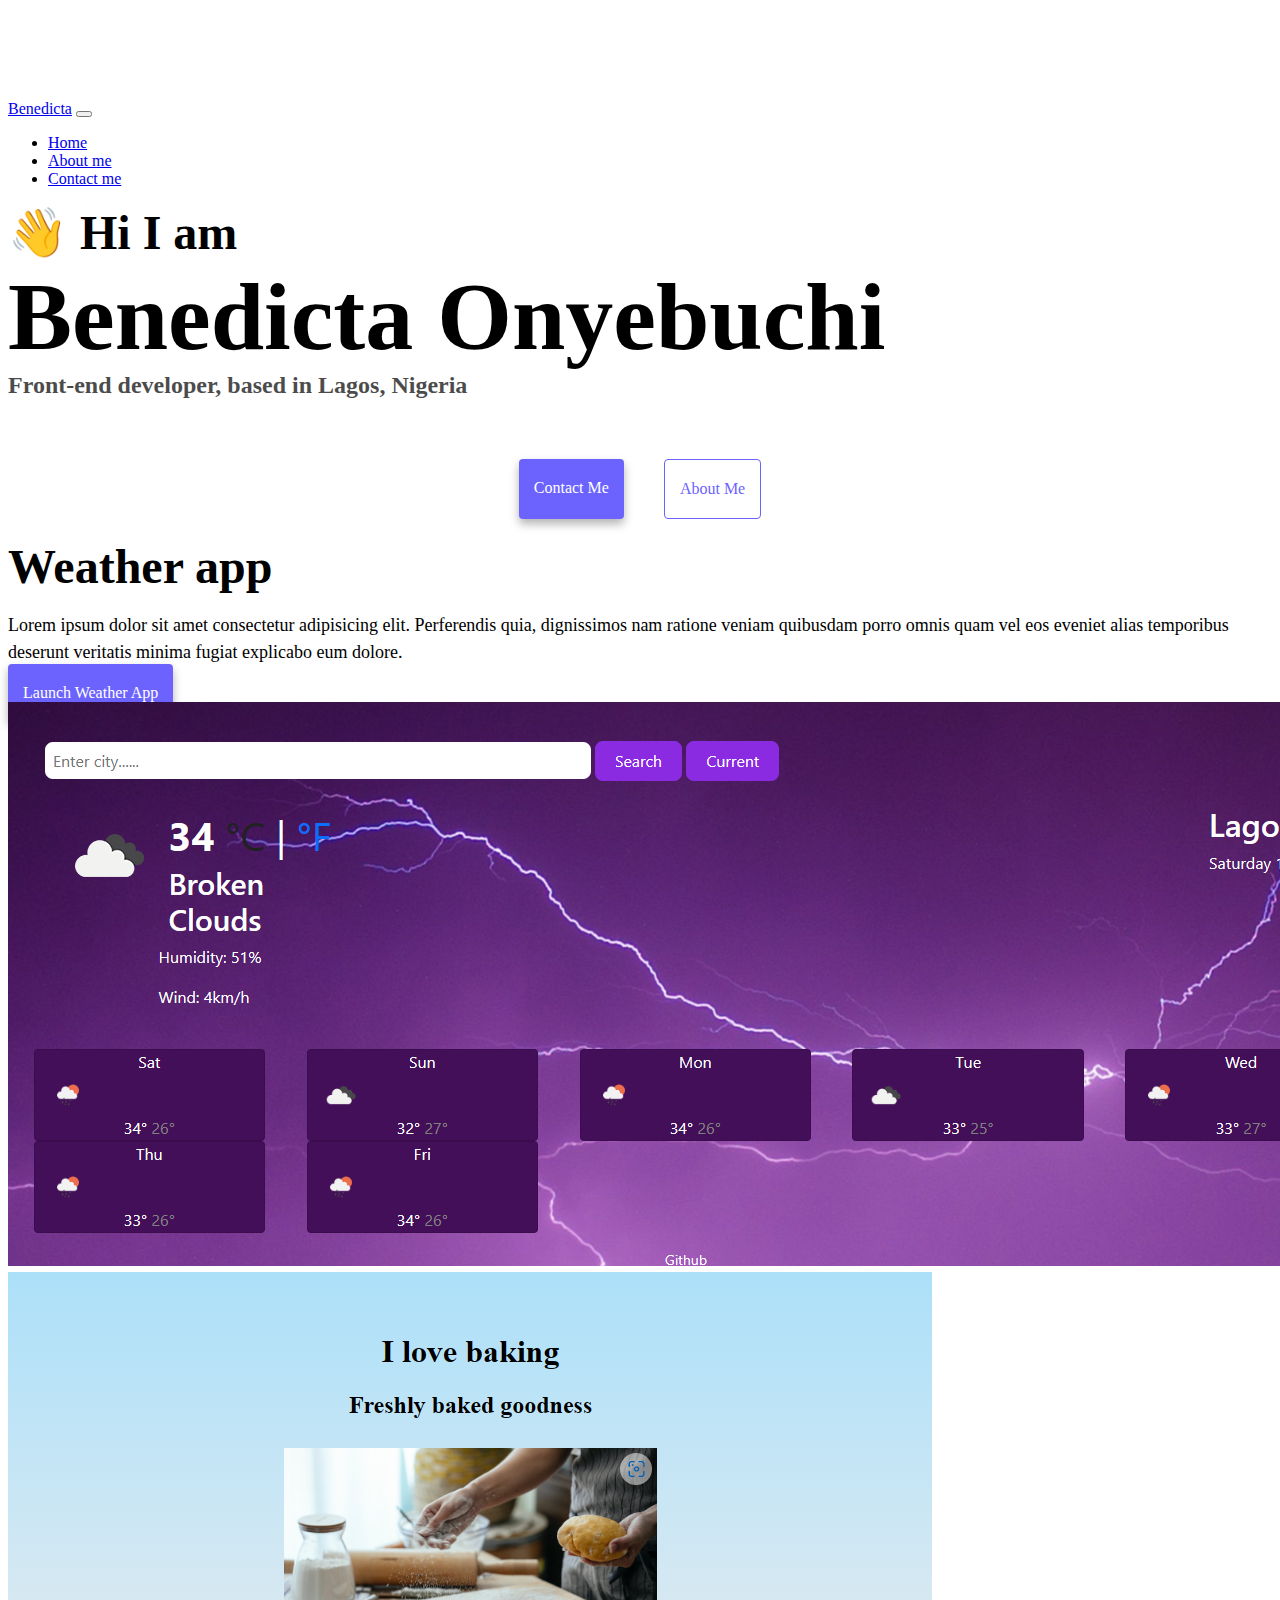
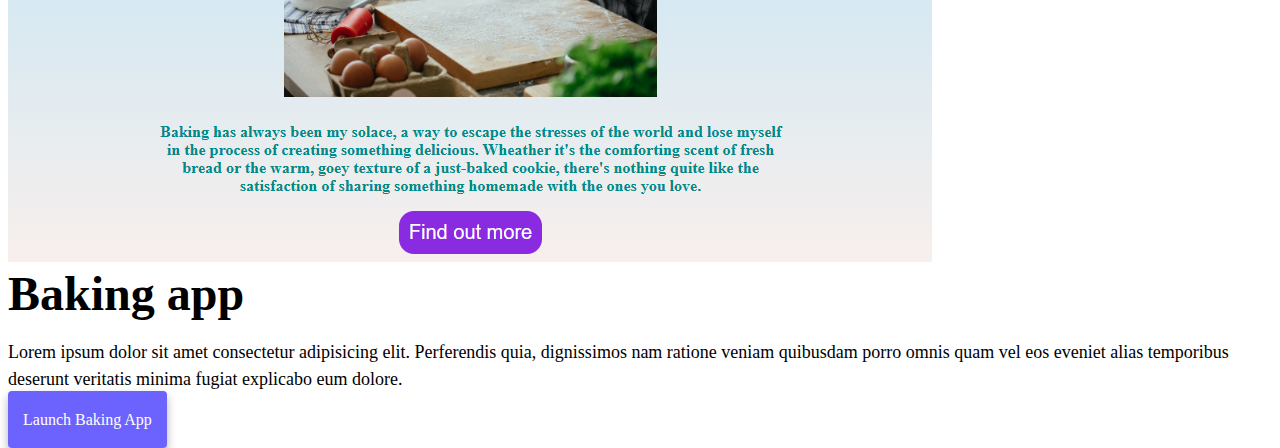
<file: index.html>
<!DOCTYPE html>
<html lang="en">

<head>
    <meta charset="UTF-8" />
    <meta http-equiv="X-UA-Compatible" content="IE=edge" />
    <meta name="viewport" content="width=device-width, initial-scale=1.0" />
    <title>Benedicta Onyebuchi</title>
    <link href="https://cdn.jsdelivr.net/npm/bootstrap@5.0.0-beta2/dist/css/bootstrap.min.css" rel="stylesheet"
        integrity="sha384-BmbxuPwQa2lc/FVzBcNJ7UAyJxM6wuqIj61tLrc4wSX0szH/Ev+nYRRuWlolflfl" crossorigin="anonymous" />
    <script src="https://cdn.jsdelivr.net/npm/bootstrap@5.0.0-beta2/dist/js/bootstrap.bundle.min.js"
        integrity="sha384-b5kHyXgcpbZJO/tY9Ul7kGkf1S0CWuKcCD38l8YkeH8z8QjE0GmW1gYU5S9FOnJ0"
        crossorigin="anonymous"></script>
    <link rel="stylesheet" href="style.css" />
</head>

<body>
    <nav class="navbar navbar-expand-lg navbar-light bg-light fixed-top">
        <div class="container">
            <a class="navbar-brand" href="index.html">Benedicta</a>
            <button class="navbar-toggler" type="button" data-bs-toggle="collapse" data-bs-target="#navbarNav"
                aria-controls="navbarNav" aria-expanded="false" aria-label="Toggle navigation">
                <span class="navbar-toggler-icon"></span>
            </button>
            <div class="collapse navbar-collapse" id="navbarNav">
                <ul class="navbar-nav">
                    <li class="nav-item">
                        <a class="nav-link active" aria-current="page" href="index.html">Home</a>
                    </li>
                    <li class="nav-item">
                        <a class="nav-link" href="about.html">About me</a>
                    </li>
                    <li class="nav-item">
                        <a class="nav-link" href="about.html#contact">Contact me</a>
                    </li>
                </ul>
            </div>
        </div>
    </nav>
    <h2 class="text-center">👋 Hi I am</h2>
    <h1 class="text-center">Benedicta Onyebuchi</h1>
    <h3 class="text-center">Front-end developer, based in Lagos, Nigeria</h3>
    <div class="navigation-links mb-5">
        <a href="about.html#contact" class="primary-link">Contact me</a>
        <a href="about.html" class="secondary-link">About me</a>
    </div>
    <div class="container">
        <div class="row mt-5">
            <div class="col-6">
                <h2 class="mb-3">Weather app</h2>
                <p>
                    Lorem ipsum dolor sit amet consectetur adipisicing elit. Perferendis
                    quia, dignissimos nam ratione veniam quibusdam porro omnis quam vel
                    eos eveniet alias temporibus deserunt veritatis minima fugiat
                    explicabo eum dolore.
                </p>
                <div class="mt-5">
                    <a href="https://weather-app-ashy-ten.vercel.app/" class="primary-link">Launch Weather App</a>
                </div>
            </div>
            <div class="col-6">
                <img src="images/weather.png" class="img-fluid rounded" />
            </div>
        </div>
        <div class="row mt-5">
            <div class="col-6">
                <img src="images/baking.png" class="img-fluid rounded" />
            </div>
            <div class="col-6">
                <h2 class="mb-3">Baking app</h2>
                <p>
                    Lorem ipsum dolor sit amet consectetur adipisicing elit. Perferendis
                    quia, dignissimos nam ratione veniam quibusdam porro omnis quam vel
                    eos eveniet alias temporibus deserunt veritatis minima fugiat
                    explicabo eum dolore.
                </p>
                <div class="mt-5">
                    <a href="#" class="primary-link">Launch Baking App</a>
                </div>
            </div>
        </div>
    </div>
</body>

</html>
</file>
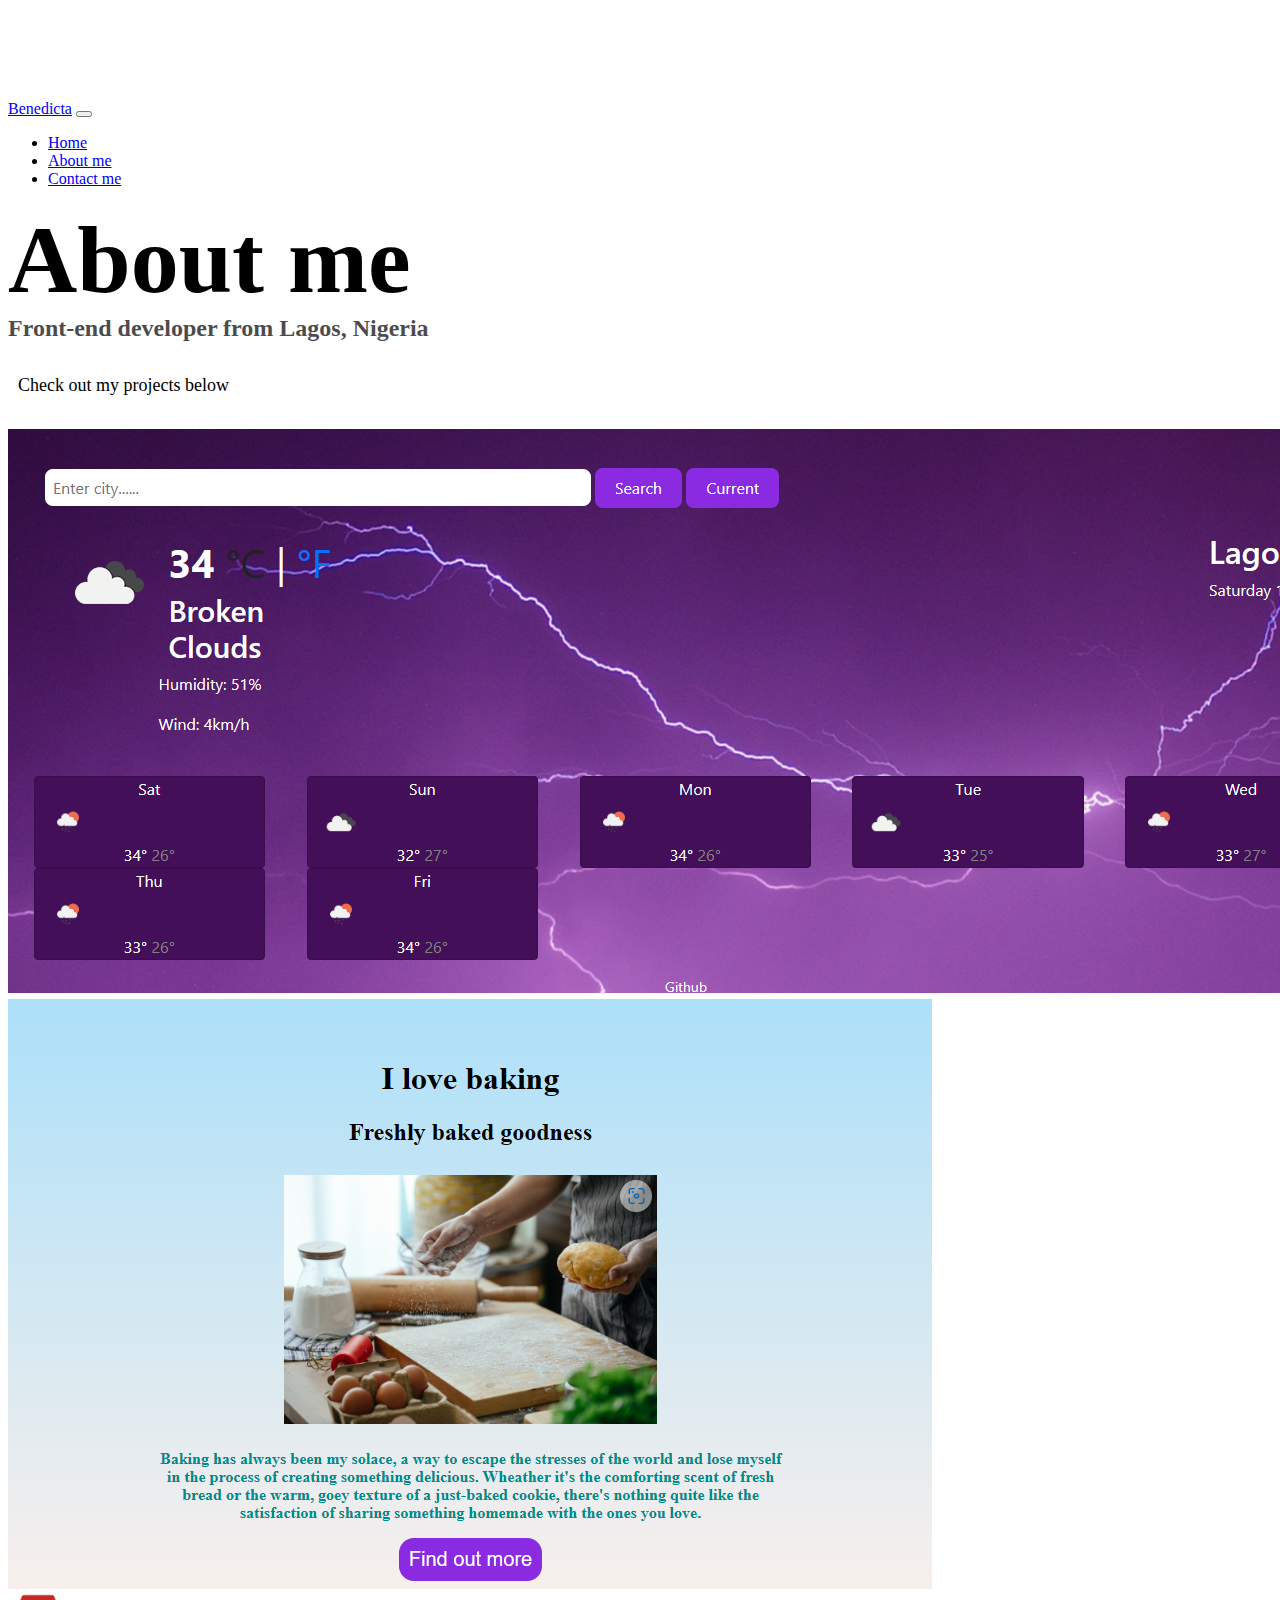
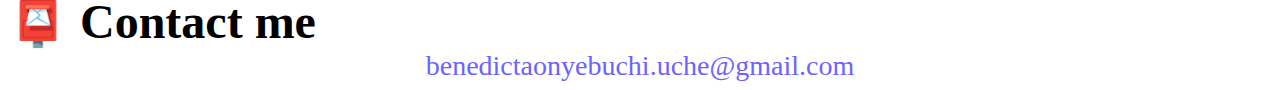
<file: about.html>
<!DOCTYPE html>
<html lang="en">

<head>
    <meta charset="UTF-8" />
    <meta http-equiv="X-UA-Compatible" content="IE=edge" />
    <meta name="viewport" content="width=device-width, initial-scale=1.0" />
    <link href="https://cdn.jsdelivr.net/npm/bootstrap@5.0.0-beta2/dist/css/bootstrap.min.css" rel="stylesheet"
        integrity="sha384-BmbxuPwQa2lc/FVzBcNJ7UAyJxM6wuqIj61tLrc4wSX0szH/Ev+nYRRuWlolflfl" crossorigin="anonymous" />
    <script src="https://cdn.jsdelivr.net/npm/bootstrap@5.0.0-beta2/dist/js/bootstrap.bundle.min.js"
        integrity="sha384-b5kHyXgcpbZJO/tY9Ul7kGkf1S0CWuKcCD38l8YkeH8z8QjE0GmW1gYU5S9FOnJ0"
        crossorigin="anonymous"></script>
    <link rel="stylesheet" href="style.css" />
    <title>About Benedicta</title>
</head>

<body>
    <nav class="navbar navbar-expand-lg navbar-light bg-light fixed-top">
        <div class="container">
            <a class="navbar-brand" href="index.html">Benedicta</a>
            <button class="navbar-toggler" type="button" data-bs-toggle="collapse" data-bs-target="#navbarNav"
                aria-controls="navbarNav" aria-expanded="false" aria-label="Toggle navigation">
                <span class="navbar-toggler-icon"></span>
            </button>
            <div class="collapse navbar-collapse" id="navbarNav">
                <ul class="navbar-nav">
                    <li class="nav-item">
                        <a class="nav-link" aria-current="page" href="index.html">Home</a>
                    </li>
                    <li class="nav-item">
                        <a class="nav-link active" href="about.html">About me</a>
                    </li>
                    <li class="nav-item">
                        <a class="nav-link" href="about.html#contact">Contact me</a>
                    </li>
                </ul>
            </div>
        </div>
    </nav>
    <h1 class="text-center">About me</h1>
    <h3 class="text-center">Front-end developer from Lagos, Nigeria</h3>
    <div class="about-paragraphs text-center">
        <p>
            Check out my projects below
        </p>
    </div>
    <div class="container">
        <div class="row">
            <div class="col-sm-6">
                <img src="images/weather.png" class="img-fluid p-2 shadow rounded" />
            </div>
            <div class="col-sm-6">
                <img src="images/baking.png" class="img-fluid p-2 shadow rounded" />
            </div>
        </div>
    </div>
    <div id="contact" class="mt-5">
        <h2 class="text-center">📮 Contact me</h2>
        <a href="mailto:benedictaonyebuchi.uche@gmail.com" class="email-link"> benedictaonyebuchi.uche@gmail.com </a>
    </div>
</body>

</html>
</file>
<file: style.css>
:root {
    --primary-color: #6c63ff;
    --secondary-color: #f5f2fe;
    --box-shadow: 0 5px 10px rgba(0, 0, 0, 0.3);
}

body {
    margin-top: 100px;
}

h1,
h2,
h3 {
    margin: 0;
}

h1 {
    font-size: 96px;
}

h2 {
    font-size: 48px;
}

h3 {
    font-size: 24px;
    opacity: 0.7;
}

p {
    font-size: 18px;
    line-height: 1.5;
}

.navigation-links {
    display: flex;
    margin-top: 40px;
    justify-content: center;
}

.navigation-links a {
    margin: 20px;
}

.primary-link {
    border-radius: 4px;
    padding: 20px 15px;
    text-decoration: none;
    text-transform: capitalize;
    background: var(--primary-color);
    box-shadow: var(--box-shadow);
    color: white;
}

.secondary-link {
    border-radius: 4px;
    padding: 20px 15px;
    text-decoration: none;
    text-transform: capitalize;
    color: var(--primary-color);
    border: 1px solid var(--primary-color);
}

.homepage-link {
    color: var(--primary-color);
    text-align: center;
    display: block;
}

.about-paragraphs {
    margin: 30px 0;
}

.about-paragraphs p {
    margin: 10px;
}

.email-link {
    display: flex;
    justify-content: center;
    color: var(--primary-color);
    font-size: 28px;
    text-decoration: none;
}

.email-link:hover {
    text-decoration: underline;
}
</file>
